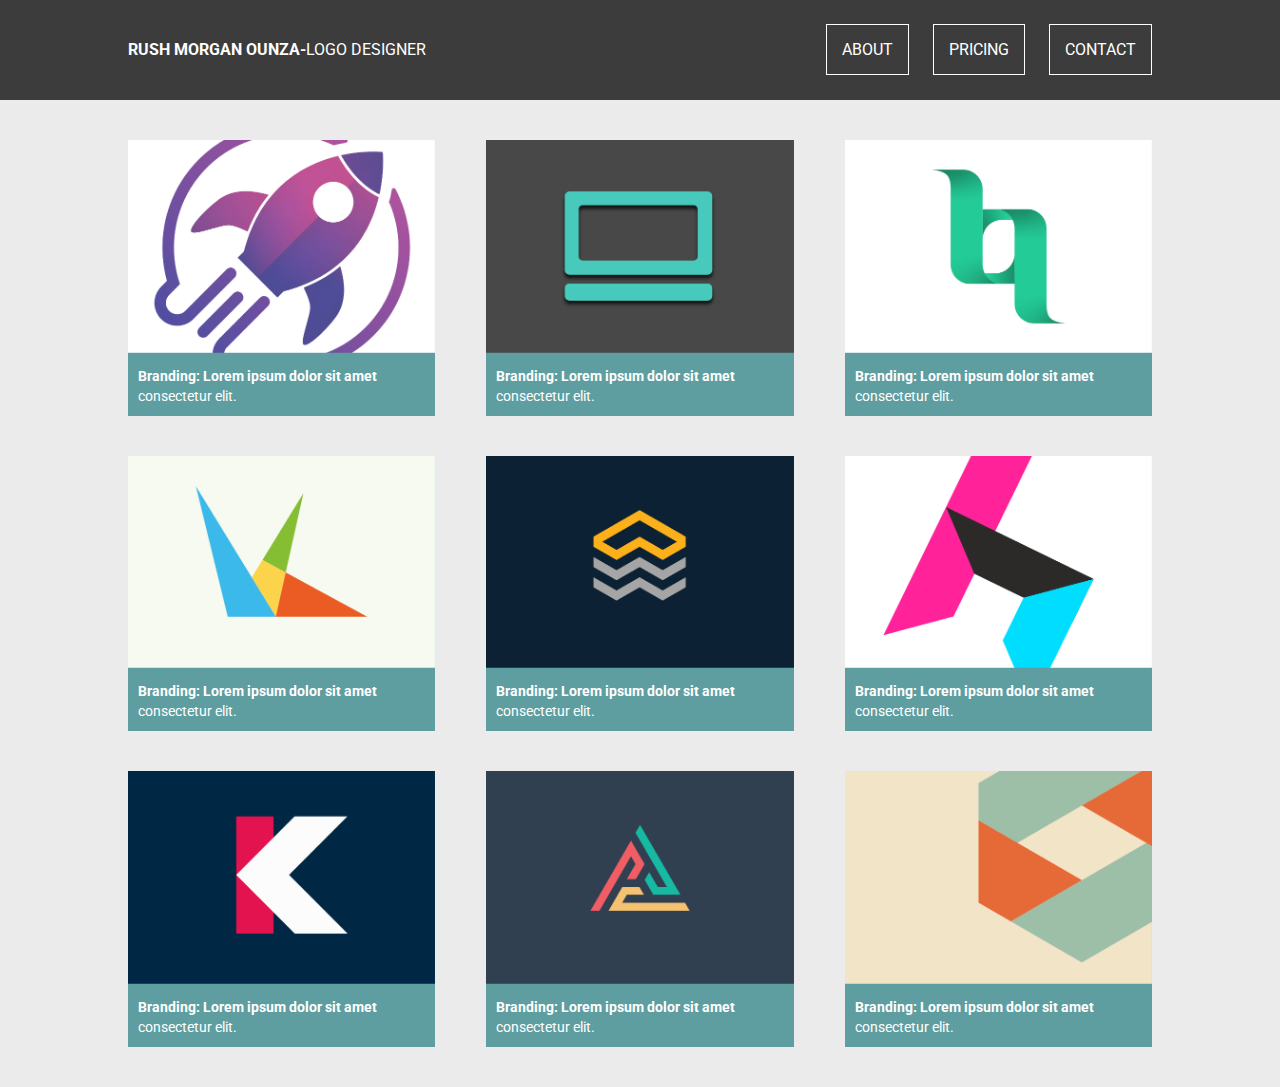
<file: index.html>
<!DOCTYPE html>
<html lang="en">
<head>
    <meta charset="UTF-8">
    <meta name="viewport" content="width=device-width, initial-scale=1.0">
    <link href="https://fonts.googleapis.com/css2?family=Roboto&display=swap" rel="stylesheet">
    <link rel="stylesheet" href="css-reset.css">
    <link rel="stylesheet" href="main.css">
    <script src="https://code.jquery.com/jquery-3.5.0.js" integrity="sha256-r/AaFHrszJtwpe+tHyNi/XCfMxYpbsRg2Uqn0x3s2zc=" crossorigin="anonymous"></script>
    <script src="scripts.js"></script>
    <title>Branding and Logo Design</title>
</head>
<body>
    <div class="header-container">
        <header>
            <div class="logo">
                <p><span class="bold">RUSH MORGAN OUNZA-</span>LOGO DESIGNER</p>                    
                </div>
            <nav>
                <a href="#" class="mybutton">ABOUT</a>
                <a href="#" class="mybutton">PRICING</a>
                <a href="#" class="mybutton">CONTACT</a>
            </nav>
            <div class="mob-wrapper">
                <img src="images/icon-burger-menu.svg" alt="Burger Menu Icon" style="width: 40px;" class="burger-menu">
                <div class="mob-nav">
                    <a href="#" class="navbutton">ABOUT</a>
                    <a href="#" class="navbutton">PRICING</a>
                    <a href="#" class="navbutton">CONTACT</a>
                </div>
            </div>
        </header>
    </div>
    <div class="container">
        <div class="col">
            <img src="images/image1@2x.png" alt="Rocket">
            <p>Branding: Lorem ipsum dolor sit amet consectetur elit.</p>
        </div>
        <div class="col">
            <img src="images/image2@2x.png" alt="Rocket">
            <p>Branding: Lorem ipsum dolor sit amet consectetur elit.</p>
        </div>
        <div class="col">
            <img src="images/image3@2x.png" alt="Rocket">
            <p>Branding: Lorem ipsum dolor sit amet consectetur elit.</p>
        </div>
        <div class="col">
            <img src="images/image4@2x.png" alt="Rocket">
            <p>Branding: Lorem ipsum dolor sit amet consectetur elit.</p>
        </div>
        <div class="col hide-mobile">
            <img src="images/image5@2x.png" alt="Rocket">
            <p>Branding: Lorem ipsum dolor sit amet consectetur elit.</p>
        </div>
        <div class="col hide-mobile">
            <img src="images/image6@2x.png" alt="Rocket">
            <p>Branding: Lorem ipsum dolor sit amet consectetur elit.</p>
        </div>
        <div class="col hide-mobile">
            <img src="images/image7@2x.png" alt="Rocket">
            <p>Branding: Lorem ipsum dolor sit amet consectetur elit.</p>
        </div>
        <div class="col hide-mobile">
            <img src="images/image8@2x.png" alt="Rocket">
            <p>Branding: Lorem ipsum dolor sit amet consectetur elit.</p>
        </div>
        <div class="col hide-mobile">
            <img src="images/image9@2x.png" alt="Rocket">
            <p>Branding: Lorem ipsum dolor sit amet consectetur elit.</p>
        </div>
        <div class="col hide-desktop">
            <img src="images/image10@2x.png" alt="Rocket">
            <p>Branding: Lorem ipsum dolor sit amet consectetur elit.</p>
        </div>
    </div>
</body>
</html>
</file>
<file: main.css>
/* Global View */
body{
    font-family: 'Roboto', sans-serif;
    background-color: #EBEBEB;
}
.container{
    max-width: 1024px;
    min-height: 500px;
    margin: auto;
    display: flex;
    flex-wrap: wrap;
    justify-content: space-between;
}
.header-container{
    position: sticky;
    top: 0;
    width: 100%;
    background-color: rgb(60, 60, 60);
    min-height: 100px;
    margin-bottom: 40px;
}
header{
    max-width: 1024px;
    margin: auto;
    display: flex;
    min-height: 100px;
    align-items: center;
    justify-content: space-between;
}

.mybutton{
    text-decoration: none;
    border: thin solid white;
    padding: 15px;
    color: white;
    margin-left: 20px;
}
.mybutton:hover{
    background-color: coral;
    transition-duration: 1s;
}
.logo p{
    color: white;
}
.bold{
    font-weight: bold;
}
.col{
    width: 30%;
    margin-bottom: 40px;
    background-color: cadetblue;
}
.col p{
    font-size: 0.875rem;
    padding: 10px;
    font-size: 0.875rem;
    color: white;
    line-height: 1.25rem;
}
.hide-desktop{
    display: none;
}
.col img{
    width: 100%;
    height: auto;
}
.col p::first-line{
    font-weight: bold;
}
.mob-wrapper{
    display: none;
}
/* Tablet View */

@media(max-width: 768px){
 .col{
     width: 45%;
 }
 .hide-desktop{
    display: block;
}
header{
    text-align: center;
}
nav{
    display: none;
}
.navbutton{
    display: block;
    margin-left: 0px;
    text-decoration: none;
    border: thin solid white;
    padding: 15px;
    color: white;
    background-color: coral;
}
.navbutton:hover{
    background-color: rgb(60, 60, 60);
    transition-duration: 1s;
}
.logo{
    padding: 40px 0;
}
.header-container{
    position: relative;
    margin-bottom: 10px;
}
.mob-wrapper{
    display: block;
    padding-right: 60px;
}
.mob-nav{
    display: none;
    position: absolute;
    padding-top: 10px;
}
}

/* Mobile View */
@media(max-width: 400px){
  .col{
      width: 100%;
  }
  .hide-mobile{
      display: none;
  }
  header{
      display: block;
      text-align: center;
  }
  .mybutton{
      display: block;
      margin-left: 0px;
  }
  .logo{
      padding: 40px 0;
  }
  .header-container{
      position: relative;
      margin-bottom: 10px;
  }
}
</file>
